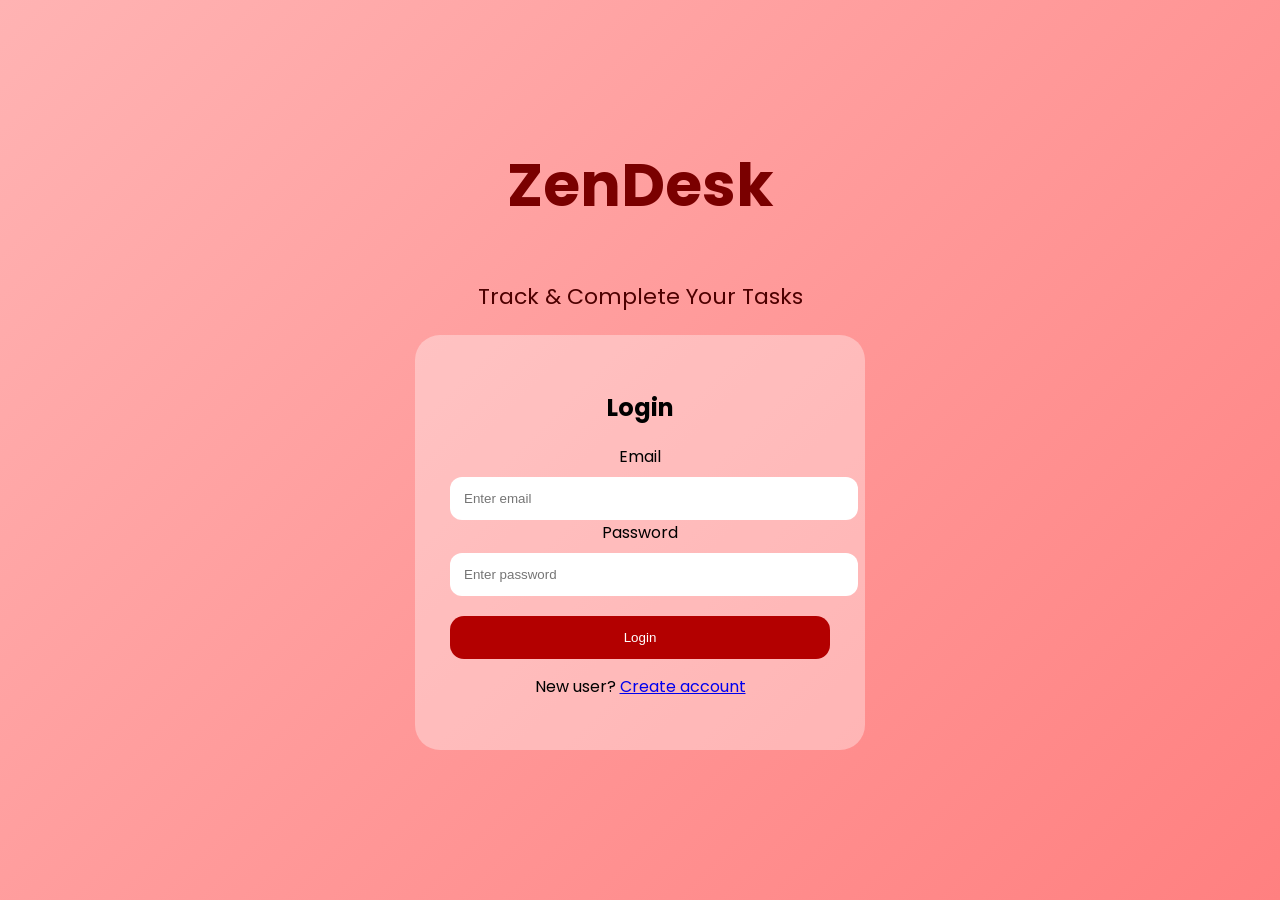
<file: index.html>
<!DOCTYPE html>
<html lang="en">
<head>
<meta charset="UTF-8">
<meta name="viewport" content="width=device-width, initial-scale=1.0">
<title>ZenDesk</title>

<link href="https://fonts.googleapis.com/css2?family=Poppins:wght@300;500;700&display=swap" rel="stylesheet">
<link rel="stylesheet" href="style.css">
</head>

<body>

<!-- ================= LOGIN PAGE ================= -->
<section id="loginPage" class="page active">
    <div class="container">
        <h1 class="main-title">ZenDesk</h1>
        <p class="subtitle">Track & Complete Your Tasks</p>

        <div class="login-box">
            <h2>Login</h2>

            <label>Email</label>
            <input type="email" id="email" placeholder="Enter email">

            <label>Password</label>
            <input type="password" id="password" placeholder="Enter password">

            <button onclick="login()">Login</button>

            <p class="new-user">
                New user?
                <a href="#" onclick="openRegister()">Create account</a>
            </p>
        </div>
    </div>
</section>

<!-- REGISTER POPUP -->
<div class="popup" id="registerPopup">
    <div class="popup-box">
        <h2>Create Account</h2>
        <input type="text" placeholder="Full Name">
        <input type="email" placeholder="Email">
        <input type="password" placeholder="Password">
        <button onclick="closeRegister()">Submit</button>
        <button class="close-btn" onclick="closeRegister()">Close</button>
    </div>
</div>

<!-- ================= DASHBOARD PAGE ================= -->
<section id="dashboardPage" class="page">
    <header>
        <h1 class="title">ZenDesk</h1>
        <p class="subtitle">Track & Complete Your Tasks</p>
    </header>

    <div class="dashboard">
        <div class="card">📅 Weekly Schedule</div>
        <div class="card">📝 Today Tasks</div>
        <div class="card">🗒 Notes</div>
        <div class="card">⏰ Reminders</div>
    </div>
</section>

<script src="script.js"></script>
</body>
</html>
</file>
<file: style.css>
body {
    margin: 0;
    font-family: 'Poppins', sans-serif;
    background: linear-gradient(135deg, #ffb3b3, #ff9999, #ff8080);
    min-height: 100vh;
}

/* PAGE CONTROL */
.page {
    display: none;
}
.page.active {
    display: block;
}

/* LOGIN */
.container {
    text-align: center;
    padding-top: 90px;
}

.main-title {
    font-size: 60px;
    color: #7a0000;
}

.subtitle {
    font-size: 22px;
    color: #4d0000;
}

.login-box {
    background: rgba(255,255,255,0.35);
    width: 380px;
    margin: auto;
    padding: 35px;
    border-radius: 25px;
}

.login-box input {
    width: 100%;
    padding: 14px;
    margin-top: 8px;
    border-radius: 12px;
    border: none;
}

/* DASHBOARD */
header {
    text-align: center;
    padding: 30px;
}

.title {
    font-size: 60px;
    color: #7a0000;
}

.dashboard {
    display: grid;
    grid-template-columns: repeat(auto-fit, minmax(220px,1fr));
    gap: 25px;
    padding: 40px;
}

.card {
    background: rgba(255,255,255,0.3);
    padding: 40px;
    border-radius: 20px;
    text-align: center;
    font-size: 20px;
    cursor: pointer;
}

/* BUTTONS */
button {
    background: #b30000;
    color: white;
    padding: 14px;
    border: none;
    width: 100%;
    border-radius: 14px;
    margin-top: 20px;
    cursor: pointer;
}

.new-user {
    margin-top: 15px;
}

/* POPUP */
.popup {
    display: none;
    position: fixed;
    inset: 0;
    background: rgba(0,0,0,0.5);
    justify-content: center;
    align-items: center;
}

.popup-box {
    background: white;
    padding: 30px;
    border-radius: 20px;
    width: 350px;
}

.close-btn {
    background: #555;
}
</file>
